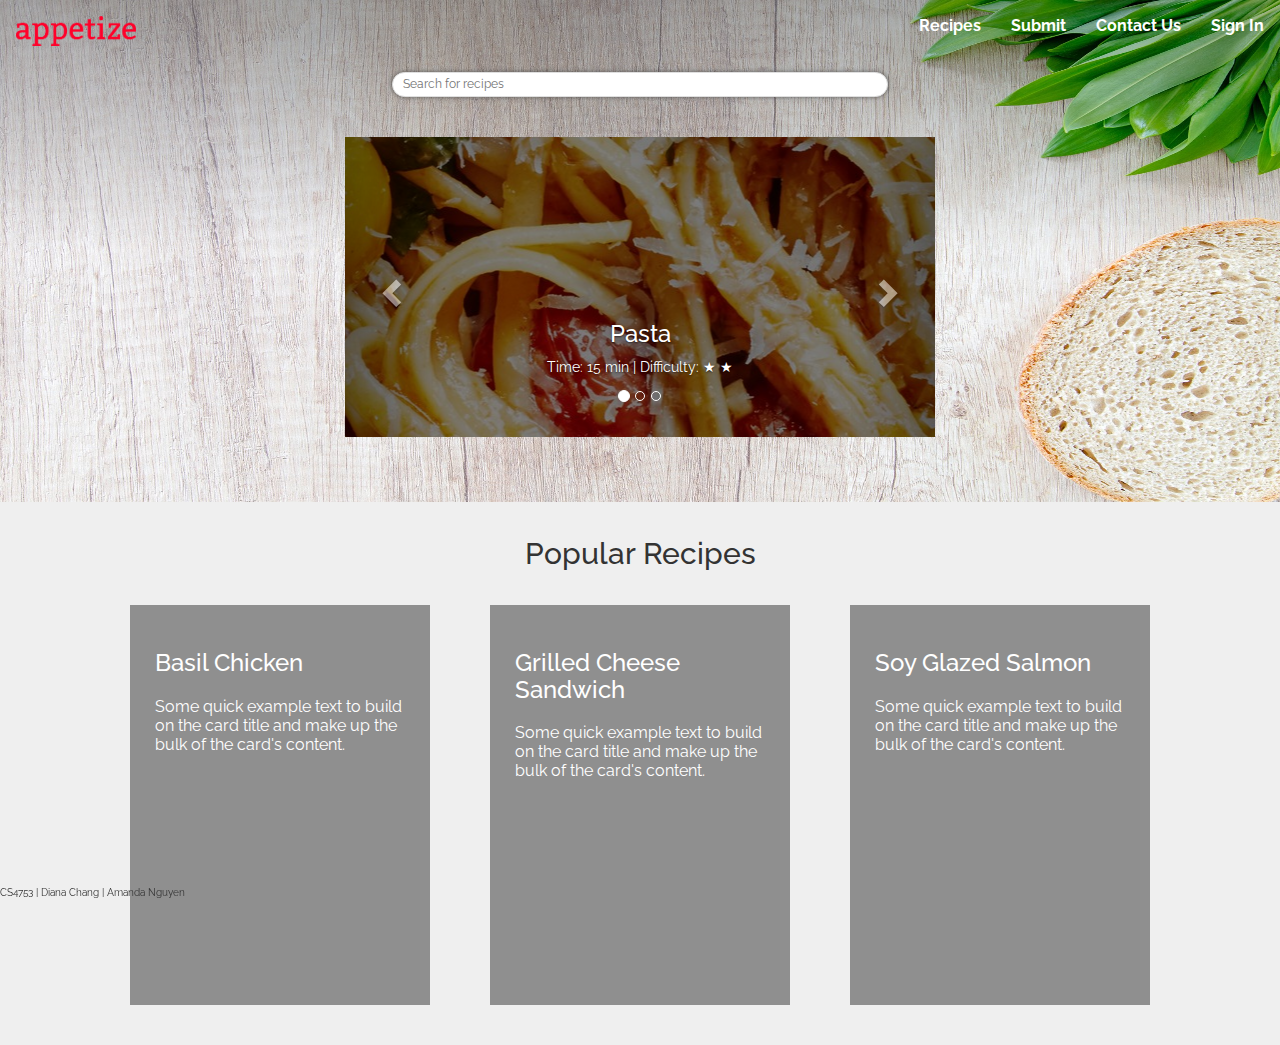
<file: index.html>
<html>
	<head>
		<meta charset="UTF-8">
		<title>Appetize</title>
		<link rel="stylesheet" type="text/css" href="./css/style.css">
	 	<link rel="stylesheet" type="text/css" href="./css/index.css">

		<link rel="stylesheet" href="https://maxcdn.bootstrapcdn.com/bootstrap/3.3.7/css/bootstrap.min.css" integrity="sha384-BVYiiSIFeK1dGmJRAkycuHAHRg32OmUcww7on3RYdg4Va+PmSTsz/K68vbdEjh4u" crossorigin="anonymous">
		<script src="https://ajax.googleapis.com/ajax/libs/jquery/3.2.1/jquery.min.js"></script>
		<script src="https://maxcdn.bootstrapcdn.com/bootstrap/3.3.7/js/bootstrap.min.js"></script>
	</head>
	<body>
		<nav class="navbar navbar-default">
		    <div class="navbar-header">
		        <button type="button" class="navbar-toggle" data-toggle="collapse" data-target="#bs-example-navbar-collapse-1">
                    <span class="sr-only">Toggle navigation</span>
                    <span class="icon-bar"></span>
                    <span class="icon-bar"></span>
                    <span class="icon-bar"></span>
                </button>
		      <a class="navbar-brand" href="index.html"><img class="logo" src="./images/logo1.png"/ alt="logo"></a>
		    </div>
		    <div class="collapse navbar-collapse" id="bs-example-navbar-collapse-1">
			    <ul class="nav navbar-nav navbar-right">
			      <li><a href="recipes.php">Recipes</a></li>
			      <li><a href="submitRecipe.php">Submit</a></li>
			      <li><a href="contact.html">Contact Us</a></li>
			      <li><a href="signin.php">Sign In</a></li>
			    </ul>
			</div>
		</nav>

		<div class="featured-recipes">
			<!-- search box -->
			<input type="text" class="search-bar" src="./images/icon-search.svg" placeholder="Search for recipes" />

			<!-- bootstrap carousel -->
			<div id="featuredRecipes" class="carousel slide" data-ride="carousel">
			    <ol class="carousel-indicators">
			      <li data-target="#featuredRecipes" data-slide-to="0" class="active"></li>
			      <li data-target="#featuredRecipes" data-slide-to="1"></li>
			      <li data-target="#featuredRecipes" data-slide-to="2"></li>
			    </ol>

			    <div class="carousel-inner">
			      	<div class="item active">
			      		<a href="recipe.html">
				      		<div class="featured-img" style="background:url('./images/pasta.jpg') no-repeat center"></div>
				        	<div class="carousel-caption">
				          		<h3>Pasta</h3>
				          		<p>Time: 15 min | Difficulty: &#9733; &#9733; </p>
				        	</div>
				        </a>
			      	</div>
			      	<div class="item">
			      		<a href="recipe.html">
				      		<div class="featured-img" style="background:url('./images/nuggets.jpeg') no-repeat center"></div>
				      		<div class="carousel-caption">
				          		<h3>Chicken Nuggets</h3>
				          		<p>Time: 3 min | Difficulty: &#9733; </p>
				        	</div>
				        </a>
			      	</div>
			      	<div class="item">
			      		<a href="recipe.html">
				      		<div class="featured-img" style="background:url('./images/tacos.jpg') no-repeat center"></div>
				    		<div class="carousel-caption">
				          		<h3>Tacos</h3>
				       			<p>Time: 20 min | Difficulty: &#9733; &#9733; </p>
				      		</div>
				      	</a>
			    	</div>

				    <a class="left carousel-control" href="#featuredRecipes" data-slide="prev">
				      <span class="glyphicon glyphicon-chevron-left"></span>
				      <span class="sr-only">Previous</span>
				    </a>
				    <a class="right carousel-control" href="#featuredRecipes" data-slide="next">
				      <span class="glyphicon glyphicon-chevron-right"></span>
				      <span class="sr-only">Next</span>
				    </a>
				</div>
			</div>
		</div>
		<div class="popular-recipes">
			<h2> Popular Recipes </h2>
			<table class="pr-table">
				<tbody>
					<tr>
						<td>
							<a href="recipe.html">
								<div class="pr-container" style="background:url('http://www.healthyfood.co.uk/wp-content/uploads/2014/12/Stock-food.jpg') no-repeat center">
									<div class="pr-caption">
										<h3>Basil Chicken</h3>
									    <p class="pr-text">Some quick example text to build on the card title and make up the bulk of the card's content.</p>
									</div>
								  	</div>
								</div>
							</a>
						</td>
						<td>
							<a href="recipe.html">
								<div class="pr-container" style="background:url('http://cdn-image.myrecipes.com/sites/default/files/styles/4_3_horizontal_-_1200x900/public/ultimate-grilled-cheese-sl.jpg?itok=JkrlqexP') no-repeat center">
									<div class="pr-caption">
										<h3>Grilled Cheese Sandwich</h3>
									    <p class="pr-text">Some quick example text to build on the card title and make up the bulk of the card's content.</p>
									</div>
								</div>
							</a>
						</td>
						<td>
							<a href="recipe.html">
								<div class="pr-container" style="background:url('https://cdn.pixabay.com/photo/2015/04/08/13/13/food-712665_1280.jpg') no-repeat center">
									<div class="pr-caption">
										<h3>Soy Glazed Salmon</h3>
									    <p class="pr-text">Some quick example text to build on the card title and make up the bulk of the card's content.</p>
									</div>
								</div>
							</a>
						</td>
					</tr>
				</tbody>
			</table>
		</div>
		<footer>
			CS4753 | Diana Chang | Amanda Nguyen
		</footer>
	</body>
</html>
</file>
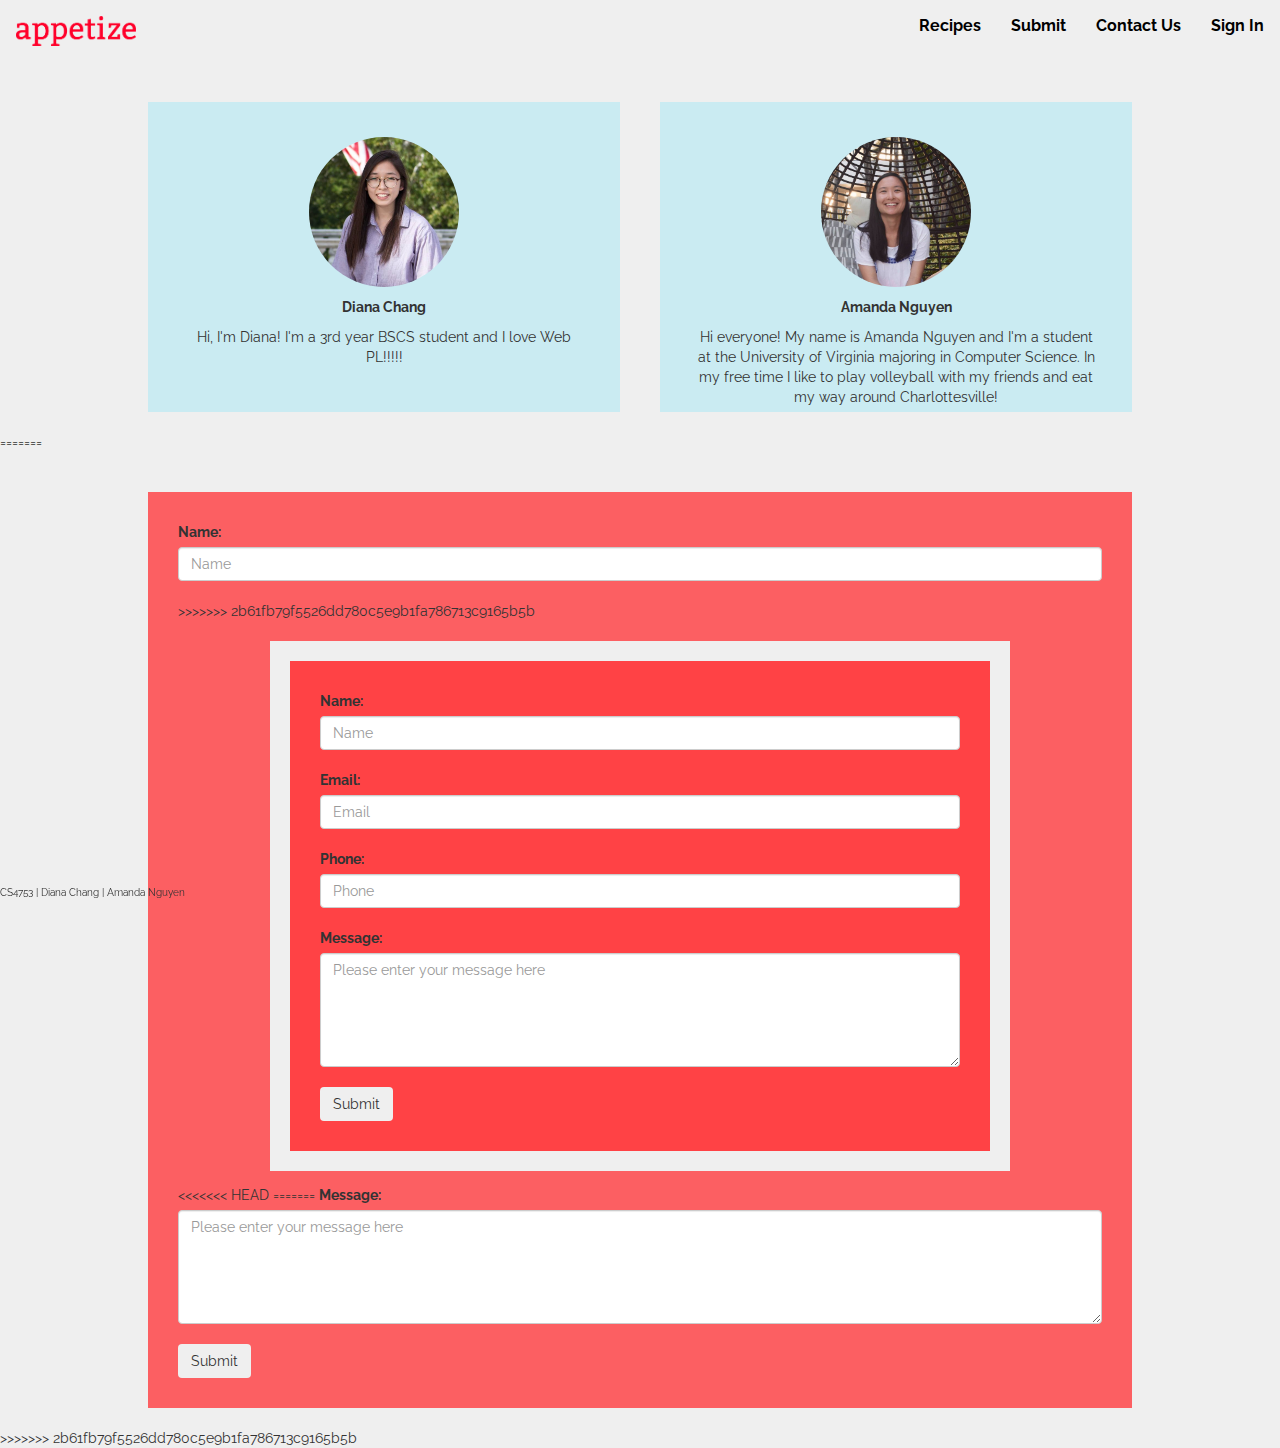
<file: contact.html>
<html>
	<head>
		<meta charset="UTF-8">
		<title>Appetize</title>
		<link rel="stylesheet" type="text/css" href="./css/style.css">
		<link rel="stylesheet" type="text/css" href="./css/contact.css">

		<link rel="stylesheet" href="https://maxcdn.bootstrapcdn.com/bootstrap/3.3.7/css/bootstrap.min.css" integrity="sha384-BVYiiSIFeK1dGmJRAkycuHAHRg32OmUcww7on3RYdg4Va+PmSTsz/K68vbdEjh4u" crossorigin="anonymous">
		<script src="https://ajax.googleapis.com/ajax/libs/jquery/3.2.1/jquery.min.js"></script>
		<script src="https://maxcdn.bootstrapcdn.com/bootstrap/3.3.7/js/bootstrap.min.js"></script>
		<script src="./js/index.js"></script>
	</head>
	<body>
		<nav class="navbar navbar-default">
		    <div class="navbar-header">
		        <button type="button" class="navbar-toggle" data-toggle="collapse" data-target="#bs-example-navbar-collapse-1">
                    <span class="sr-only">Toggle navigation</span>
                    <span class="icon-bar"></span>
                    <span class="icon-bar"></span>
                    <span class="icon-bar"></span>
                </button>
		      <a class="navbar-brand" href="index.html"><img class="logo" src="./images/logo1.png"/ alt="logo"></a>
		    </div>
		    <div class="collapse navbar-collapse" id="bs-example-navbar-collapse-1">
			    <ul class="nav navbar-nav navbar-right">
			      <li><a href="recipes.html">Recipes</a></li>
			      <li><a href="submitRecipe.html">Submit</a></li>
			      <li><a href="contact.html">Contact Us</a></li>
			      <li><a href="signin.php">Sign In</a></li>
			    </ul>
			</div>
		</nav>


		<div class="about">
			<div id="diana" class="person">
				<div class="person-img-container">
					<img class="person-img" src="./images/diana.png" alt="" />
					<p class="person-name"> Diana Chang </p>
				</div>
				<div class="person-desc">
					Hi, I'm Diana! I'm a 3rd year BSCS student and I love Web PL!!!!!
				</div>
			</div>
			<div id="amanda" class="person">
				<div class="person-img-container">
					<img class="person-img" src="./images/amanda.jpg" alt="" />
					<p class="person-name">Amanda Nguyen</p>
				</div>
				<div class="person-desc">
					Hi everyone! My name is Amanda Nguyen and I'm a student at the University of Virginia majoring in Computer Science. In my free time I like to play volleyball with my friends and eat my way around Charlottesville!
				</div>
			</div>
		</div>
<!-- <div class="form">
	<form name="form-contact" action=\"http://localhost:8080/appetize/contact\" method=\"POST\">
			<label for="contact-name"> Name: </label>
		<input name="name" class="form-control" type = "text" id = "contact-name" placeholder="Name" />
		<span class="error" id="error-name"> </span> </br>

		<label for="email"> Email: </label>
			<input name="email" class="form-control" type = "email" id = "contact-email" placeholder="Email"/>
		<span class="error" id="error-email"> </span> </br>

		<label for="phone"> Phone: </label>
			<input name="phone" class="form-control" type = "text" id = "contact-phone" placeholder="Phone" pattern="(?:\(\d{3}\)|\d{3})[- ]?\d{3}[- ]?\d{4}"/>
		<span class="error" id="error-phone"> </span> </br>

<<<<<<< HEAD
		<label for="message"> Message: </label>
		<textarea name="message" class="form-control" rows="5" id="contact-message" placeholder="Please enter your message here"></textarea>
		<span class="error" id="error-message"> </span>
		<br/>
		<input type ="button" id ="contact-submitbutton" value="Submit" class="btn btn-submit" />
		</form>
	</div> -->
=======
		<div class="form">
			<form name="form-contact" method="post" action="loginServlet">
		    	<label for="contact-name"> Name: </label>
				<input name="name" class="form-control" type = "text" id = "contact-name" placeholder="Name" />
				<span class="error" id="error-name"> </span> </br>
>>>>>>> 2b61fb79f5526dd780c5e9b1fa786713c9165b5b

	<div class="form">
		<form name="form-contact" action="http://localhost:8080/appetize/contact" method="post">
			<label for="contact-name"> Name: </label>
			<input type="text" name="name" class="form-control" size=30 placeholder="Name">
			<span class="error" id="error-name"> </span> </br>

			<label for="email"> Email: </label>
			<input type="text" name="email" class="form-control" size=30 placeholder="Email">
			<span class="error" id="error-email"> </span> </br>

			<label for="phone"> Phone: </label>
			<input type="text" class="form-control" name="phone" size=30 placeholder="Phone">
			<span class="error" id="error-phone"> </span> </br>

			<label for="message"> Message: </label>
			<textarea name="message" class="form-control" rows="5" placeholder="Please enter your message here"></textarea>
			<span class="error" id="error-message"> </span>
			<br/>
			<input type ="submit" value="Submit" class="btn btn-submit" onclick=validate()>
			</form>
		</div>

<<<<<<< HEAD
=======
				<label for="message"> Message: </label>
				<textarea name="message" class="form-control" rows="5" id="contact-message" placeholder="Please enter your message here"></textarea>
				<span class="error" id="error-message"> </span> 
				<br/>
				<input type ="submit" id ="contact-submitbutton" value="Submit" class="btn btn-submit" onclick="validate()"/>
	  		</form>
	  	</div>
>>>>>>> 2b61fb79f5526dd780c5e9b1fa786713c9165b5b
		<footer>
			CS4753 | Diana Chang | Amanda Nguyen
		</footer>
	</body>
</html>
</file>
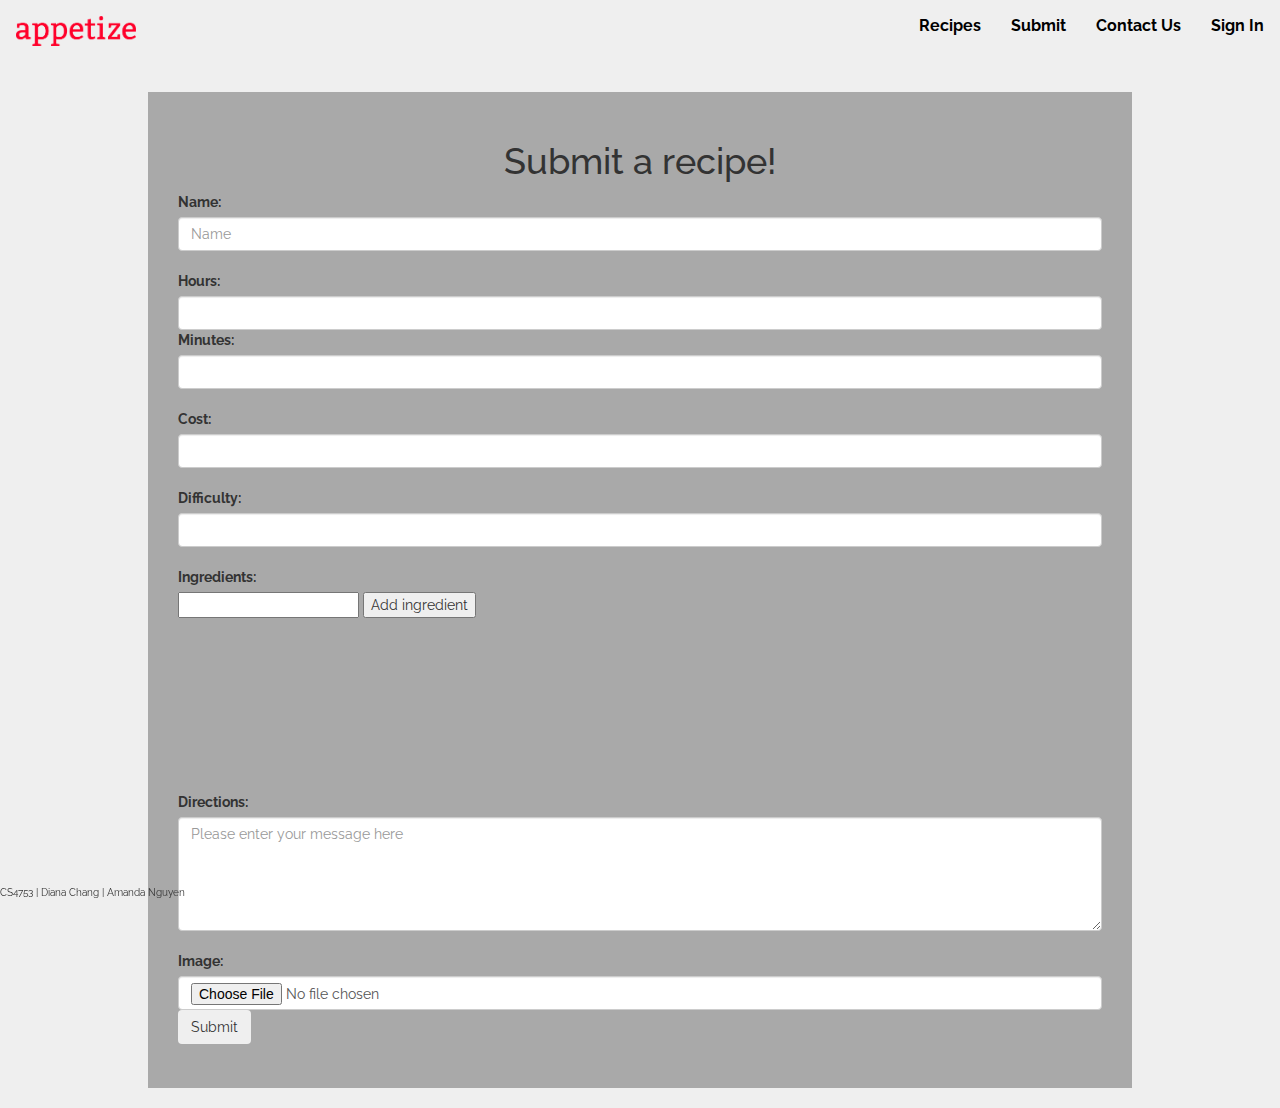
<file: submitRecipe.html>
<html>
	<head>
		<meta charset="UTF-8">
		<title>Appetize</title>
		<link rel="stylesheet" type="text/css" href="./css/style.css">
		<link rel="stylesheet" type="text/css" href="./css/submit.css">

		<link rel="stylesheet" href="https://maxcdn.bootstrapcdn.com/bootstrap/3.3.7/css/bootstrap.min.css" integrity="sha384-BVYiiSIFeK1dGmJRAkycuHAHRg32OmUcww7on3RYdg4Va+PmSTsz/K68vbdEjh4u" crossorigin="anonymous">
		<script src="https://ajax.googleapis.com/ajax/libs/jquery/3.2.1/jquery.min.js"></script>
		<script src="./js/index.js"></script>

	</head>
	<body>
		<nav class="navbar navbar-default">
		    <div class="navbar-header">
		        <button type="button" class="navbar-toggle" data-toggle="collapse" data-target="#bs-example-navbar-collapse-1">
                    <span class="sr-only">Toggle navigation</span>
                    <span class="icon-bar"></span>
                    <span class="icon-bar"></span>
                    <span class="icon-bar"></span>
                </button>
		      <a class="navbar-brand" href="index.html"><img class="logo" src="./images/logo1.png"/ alt="logo"></a>
		    </div>
		    <div class="collapse navbar-collapse" id="bs-example-navbar-collapse-1">
			    <ul class="nav navbar-nav navbar-right">
			      <li><a href="recipes.html">Recipes</a></li>
			      <li><a href="submitRecipe.html">Submit</a></li>
			      <li><a href="contact.html">Contact Us</a></li>
			      <li><a href="signin.html">Sign In</a></li>
			    </ul>
			</div>
		</nav>

		<div class="submit-recipe">
			<h1> Submit a recipe! </h1>
			<form name="form-recipe">
		    	<label for="recipe-form-name"> Name: </label>
				<input name="recipe-form-name" class="form-control" type = "text" id = "contact-name" placeholder="Name" />
				<span class="error" id="error-name"> </span> </br>

		    	<label for="recipe-form-hours"> Hours: </label>
				<input name="recipe-form-hours" class="form-control recipe-time" type="number" name="quantity" min="0" max="12"  />
				<label for="recipe-form-minutes"> Minutes: </label>
				<span class="error" id="error-name"> </span> </br>
				<input name="recipe-form-minutes" class="form-control recipe-time" type="number" name="quantity" min="0" max="60"  />
				<span class="error" id="error-name"> </span> </br>

		    	<label for="recipe-form-duration"> Cost: </label>
				<input name="recipe-form-duration" class="form-control" type="number" name="quantity" min="0" max="100" />
				<span class="error" id="error-name"> </span> </br>

		    	<label for="recipe-form-difficulty"> Difficulty: </label>
				<input name="recipe-form-difficulty" class="form-control" type="number" name="quantity" min="" max="5" />
				<span class="error" id="error-name"> </span> </br>


				<label for="message"> Ingredients: </label>
				<div class="submit-ingredients">
					<div class="add-ingredient">
						<input type='text' id='ingredient' />
						<input type='button' value='Add ingredient' id='add' onclick="addIngredient()" />
					</div>
					<div class="added-ingredients">
						<ul id='ingredient-list'>
						</ul>
					</div>
				</div>

				<label for="message"> Directions: </label>
				<textarea name="message" class="form-control" rows="5" id="contact-message" placeholder="Please enter your message here"></textarea>
				<span class="error" id="error-message"> </span> 
				<br/>

				<label for="message"> Image: </label>
				<input type="file" class="form-control" name="myImage" accept="image/x-png,image/gif,image/jpeg" />
				<span class="error" id="error-message"> </span> 

				<input type ="button" id ="contact-submitbutton" value="Submit" class="btn btn-submit" onclick="validate()"/>
	  		</form>
	  	</div>
		<footer>
			CS4753 | Diana Chang | Amanda Nguyen
		</footer>	
	</body>
</html>
</file>
<file: css/style.css>
@import url('https://fonts.googleapis.com/css?family=Raleway');

body {
    background-color: #EFEFEF!important; 
    margin: 0 auto;
	font-family: 'Raleway', sans-serif !important;
}

.logo {
	width: 120px;
}

.navbar {
	margin-bottom: 0 !important;
}

.navbar-default {
	background-color: rgba(255,255,255,0) !important;
	border-radius: 0 !important;
	border-color: transparent !important;
	font: black;
}

.nav-hr {
	background-color: rgba(255, 255, 255, 0);
	height: 3px; 
    margin: 30px -20px 20px;
	width: 110%;
	margin-bottom: 5px !important;
}

.navbar-default .navbar-nav>li>a {
	color: black !important;
	z-index: 100 !important;
	font-weight: bold;
	font-size: 16px;
	text-decoration: none;
}

.navbar-default .navbar-nav>li>a:after {
  content: '';
  position: absolute;
  bottom: 0;
  left: 0;
  width: 0%;
  border-bottom: 2px solid rgba(255, 59, 63, 1);
  transition: 0.4s;
}

.navbar-default .navbar-nav>li>a:hover:after {
  width: 100%;
}


.featured-recipes {
	padding: 50px;
	background-color: rgba(255, 255, 255, 0);
	text-align: center;
}

#featuredRecipes {
	width: 50%;
 	margin: 0 auto;
}

.carousel {
  width:50%;
}

.carousel-inner > .item > img {
    margin: 0 auto;
}

.featured-img {
    position: relative;
    width: 600px;
    height: 300px;
	box-shadow: 600px 300px rgba(0, 0, 0, 0.5) inset;
}

h1 {
    color: white;
    text-align: center;
}

.search-bar {
	padding-left:10px;
	padding-top: 3px;
	padding-bottom: 3px;
	margin-top: -30px;
	margin-bottom: 40px;
	font-size: 12px;
	width: 42%;
	border-width: 1px;
	border-color: #DFDFDF;
	background-color: #FFFFFF;
	color: #000000;
	border-style: solid;
	border-radius: 15px;
	box-shadow: 0px 0px 5px rgba(66,66,66,.75);
	text-shadow: undefined 0px 0px 5px px rgba(66,66,66,.75);
}

.search-bar:focus {
     outline:none;
}

.popular-recipes {
	padding-top: 30px;
	text-align: center;
	position: relative;
}

.pr-table {
	margin: 0 auto;
}


.pr-table td {
	padding: 25px 30px 40px 30px;
}

.pr-container {
	height: 400px;
	width: 300px;
	box-shadow: 600px 300px rgba(0, 0, 0, 0.4) inset;
}

.pr-caption {
	padding: 25;
	color: white;
}

.pr-text {
	padding-top: 10px;
}

.search-bar-container {
	padding-top: 50px;
	text-align: center;
}

footer {
    position:fixed;
    bottom:0px;
    text-align: right !important;
    font-size: 10px;
}
</file>
<file: css/index.css>
@import url('https://fonts.googleapis.com/css?family=Raleway');

body {
	background-image: linear-gradient(to bottom, rgba(0, 0, 0, 0.3) 0%, rgba(0, 0, 0, 0) 50%), url('../images/bg2.jpg') !important;
	background-repeat: no-repeat;
    background-size: 100% 48%;
}

.logo {
	width: 120px;
}

.navbar {
	margin-bottom: 0 !important;
}

.navbar-default {
	background-color: rgba(255, 255, 255, 0) !important;
	border-radius: 0 !important;
	border-color: transparent !important;
	font: black;
}

.nav-hr {
	background-color: rgba(255, 255, 255, 0);
	height: 3px; 
    margin: 30px -20px 20px;
	width: 110%;
	margin-bottom: 5px !important;
}

.navbar-default .navbar-nav>li>a {
	color: white !important;
	z-index: 100 !important;
	font-weight: bold;
	font-size: 16px;
}


.featured-recipes {
	padding: 50px;
	background-color: rgba(255, 255, 255, 0);
	text-align: center;
}

#featuredRecipes {
	width: 50%;
 	margin: 0 auto;
}

.carousel {
  width:50%;
}

.carousel-inner > .item > img {
    margin: 0 auto;
}

.featured-img {
    position: relative;
    width: 600px;
    height: 300px;
	box-shadow: 600px 300px rgba(0, 0, 0, 0.5) inset;
}

h1 {
    color: white;
    text-align: center;
}

.search-bar {
	padding-left:10px;
	padding-top: 3px;
	padding-bottom: 3px;
	margin-top: -30px;
	margin-bottom: 40px;
	font-size: 12px;
	width: 42%;
	border-width: 1px;
	border-color: #DFDFDF;
	background-color: #FFFFFF;
	color: #000000;
	border-style: solid;
	border-radius: 15px;
	box-shadow: 0px 0px 5px rgba(66,66,66,.75);
	text-shadow: undefined 0px 0px 5px px rgba(66,66,66,.75);
}

.search-bar:focus {
     outline:none;
}

.popular-recipes {
	padding-top: 30px;
	text-align: center;
	position: relative;
}

.pr-table {
	margin: 0 auto;
}


.pr-table td {
	padding: 25px 30px 40px 30px;
}

.pr-container {
	height: 400px;
	width: 300px;
	box-shadow: 600px 300px rgba(0, 0, 0, 0.4) inset;
}

.pr-caption {
	padding: 25;
	color: white;
}

.pr-text {
	padding-top: 10px;
}
</file>
<file: css/contact.css>
.about {
	overflow: auto;
	margin: 0 auto;
	margin-top: 30px;
	width: 80%;
}

.person {
	padding: 35;
	overflow: auto;
	background-color: #CAEBF2;
	height: 350px;
	border-width: 20px;
	border-color: #EFEFEF;
	border-style: solid;
	overflow-y: hidden;
}

.person-img {
	border-radius: 50%;
	width: 150px;
}

.person-img-container {
	text-align: center;
}

.person-desc {
	text-align: center;
}

.person-name {
	font-weight: bold;
	margin-top: 10px;
}

#diana {
	float: left;
	width: 50%;
}

#amanda {
	width: 50%;
	float: right;
}

.form {
	overflow: auto;
	margin: 0 auto;
	margin-top: 20px;
	width: 80%;
	background-color: rgba(255, 59, 63, 0.8);
	padding: 30;
	border-width: 20px;
	border-color: #EFEFEF;
	border-style: solid;
}

.error {
	color: white;
}
</file>
<file: css/submit.css>
.submit-recipe {
	overflow: auto;
	margin: 0 auto;
	margin-top: 20px;
	width: 80%;
	background-color: #A9A9A9;
	padding: 30;
	border-width: 20px;
	border-color: #EFEFEF;
	border-style: solid;
}

.submit-ingredients {
	height: 200px;
	overflow: auto;
	width: 100%;
}
</file>
